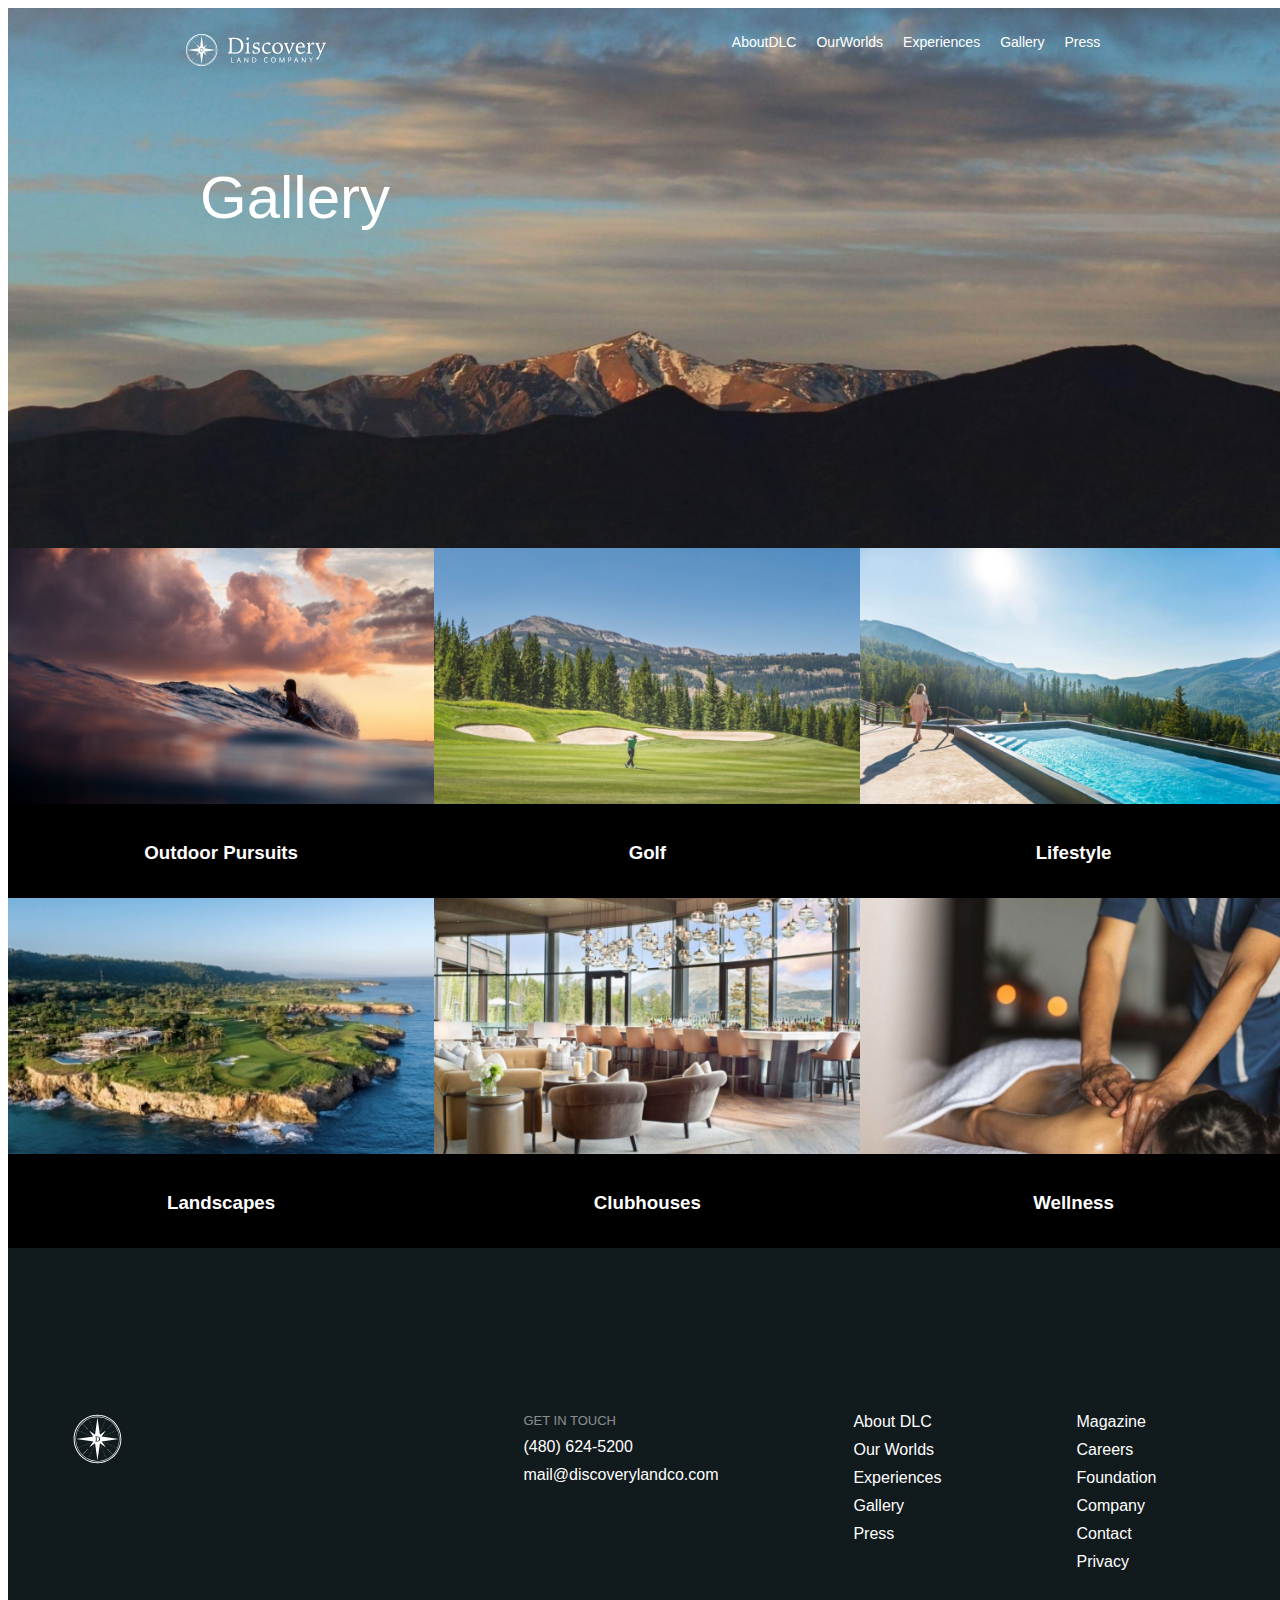
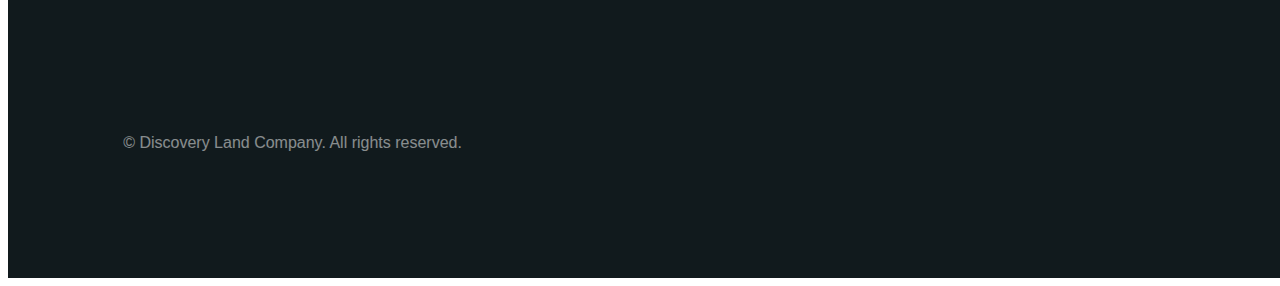
<file: Page/Gallery.html>
<!DOCTYPE html>
<html lang="en">

<head>
    <meta charset="UTF-8">
    <meta http-equiv="X-UA-Compatible" content="IE=edge">
    <meta name="viewport" content="width=, initial-scale=1.0">
    <link rel="icon" href="../Assets/favicon-16x16.png">
    <link rel="styleSheet" href="/CSS/Gallery.css">
    <title>Discovery Land Company | Gallery</title>
</head>

<body>

    <div class="section">
        <div class="nav-bar" id="navbar">   
            <div class="logo" id="logo">
                <img src="../Assets/logo.svg" alt="logo">
            </div>
            <nav class="nav-class">
                <ul class="nav-items" id="header">
                    <li class="nav-link"><a href="#">AboutDLC</a></li>
                    <li class="nav-link"><a href="../Pages/OurWorlds.html">OurWorlds</a></li>
                    <li class="nav-link"><a href="../Pages/Experiences.html">Experiences</a></li>
                    <li class="nav-link"><a href="../Pages/Gallery.html">Gallery</a></li>
                    <li class="nav-link"><a href="#">Press</a></li>
                </ul>
            </nav>
            <!-- <div id="mySidenav" class="sidenav">
                <a href="#">Magazine</a>
                <a href="">Company</a>
                <a href="">Foundation</a>
                <a href="#">Careers</a>
                <a href="#">Contact</a>
            </div>
           -->
        </div>
        <div class="Gallery">Gallery</div>
    </div>

    <div class="section2">
        <div class="image-class">
            <div class="cards">
                <div class="exp-box">
                    <div><img class="image" src="../Assets/Gallery/2.Outdoor.jpg" alt=""></div>
                    <div class="title-button">
                        <h3 class="title">Outdoor Pursuits</h3>
                    </div>
                </div>
                <div class="exp-box">
                    <div><img class="image" src="../Assets/Gallery/3.golf.jpg" alt=""></div>
                    <div class="title-button">
                        <h3 class="title">Golf </h3>
                    </div>
                </div>
                <div class="exp-box">
                    <div><img class="image" src="../Assets/Gallery/4.lifestyle.jpeg" alt="">
                    </div>
                    <div class="title-button">
                        <h3 class="title">Lifestyle </h3>
                    </div>

                </div>
            </div>
            <div class="cards">
                <div class="exp-box">
                    <div><img class="image" src="../Assets/Gallery/5.Landscape.jpg" alt=""></div>
                    <div class="title-button">
                        <h3 class="title">Landscapes </h3>
                    </div>
                </div>
                <div class="exp-box">
                    <div><img class="image" src="../Assets/Gallery/6.clubhouses.jpg" alt=""></div>
                    <div class="title-button">
                        <h3 class="title">Clubhouses</h3>
                    </div>
                </div>
                <div class="exp-box">
                    <div><img class="image" src="../Assets/Gallery/7.Wellness.jpg" alt="">
                    </div>
                    <div class="title-button">
                        <h3 class="title">Wellness</h3>
                    </div>

                </div>
            </div>
        </div>
    </div>

    <!-- footer -->
<div class="footer-container">
    <div class="footer-item-logo">
        <div class="footer-items" id="footer-logo">
            <img src="../Assets/FooterIcon.svg " alt="">
        </div>

        <div class="footer-items" id="footer-links">
            <div class="links" id="column1">
                <div class="contact-info" style="opacity: 0.5; font-size: small;">GET IN TOUCH</div>
                <div class="contact-info">(480) 624-5200</div>
                <div class="contact-info">mail@discoverylandco.com</div>
            </div>
            <div class="links">
                <div class="link">About DLC</div>
                <div class="link">Our Worlds</div>
                <div class="link">Experiences</div>
                <div class="link">Gallery</div>
                <div class="link">Press</div>
            </div>
            <div class="links">
                <div class="page">Magazine</div>
                <div class="page">Careers</div>
                <div class="page">Foundation</div>
                <div class="page">Company</div>
                <div class="page">Contact</div>
                <div class="page">Privacy</div>
            </div>
        </div>
    </div>
    <div class="copyright">&copy; Discovery Land Company. All rights reserved.</div>
</div>
</body>

</html>
</file>
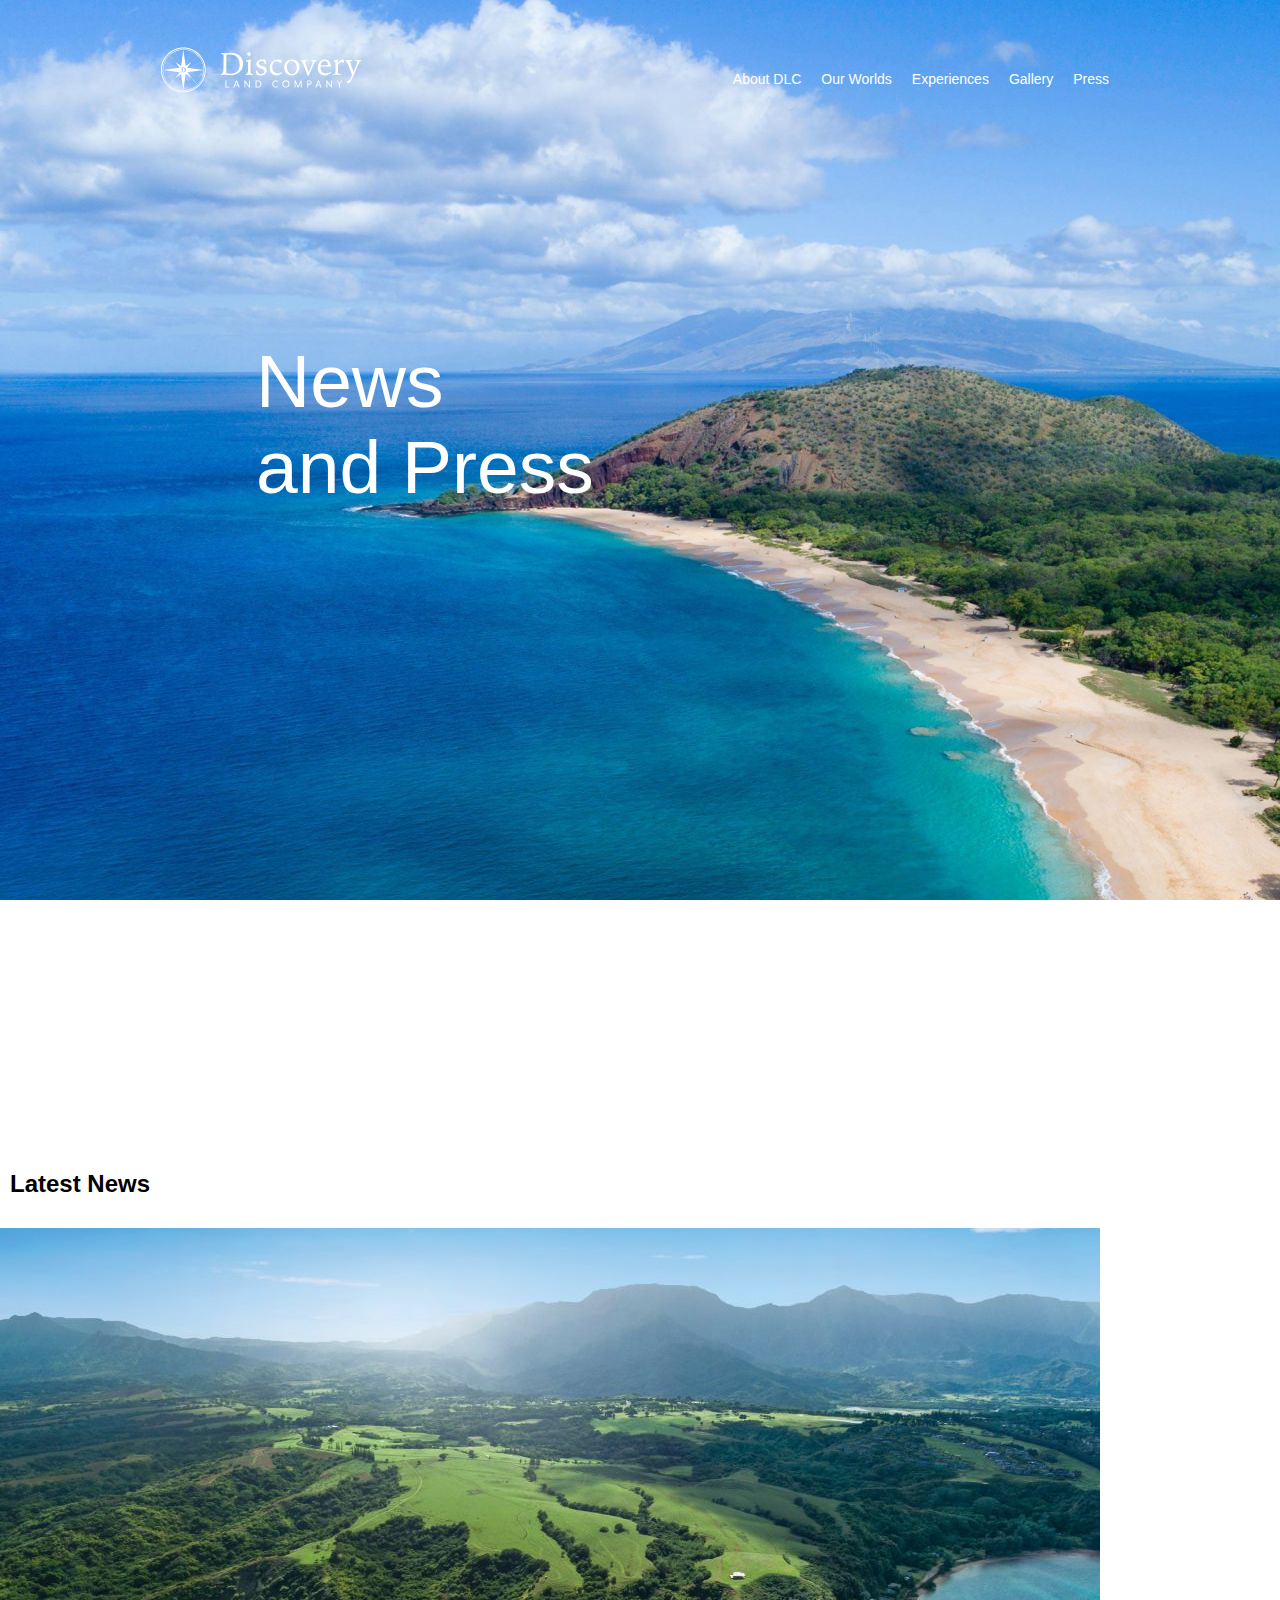
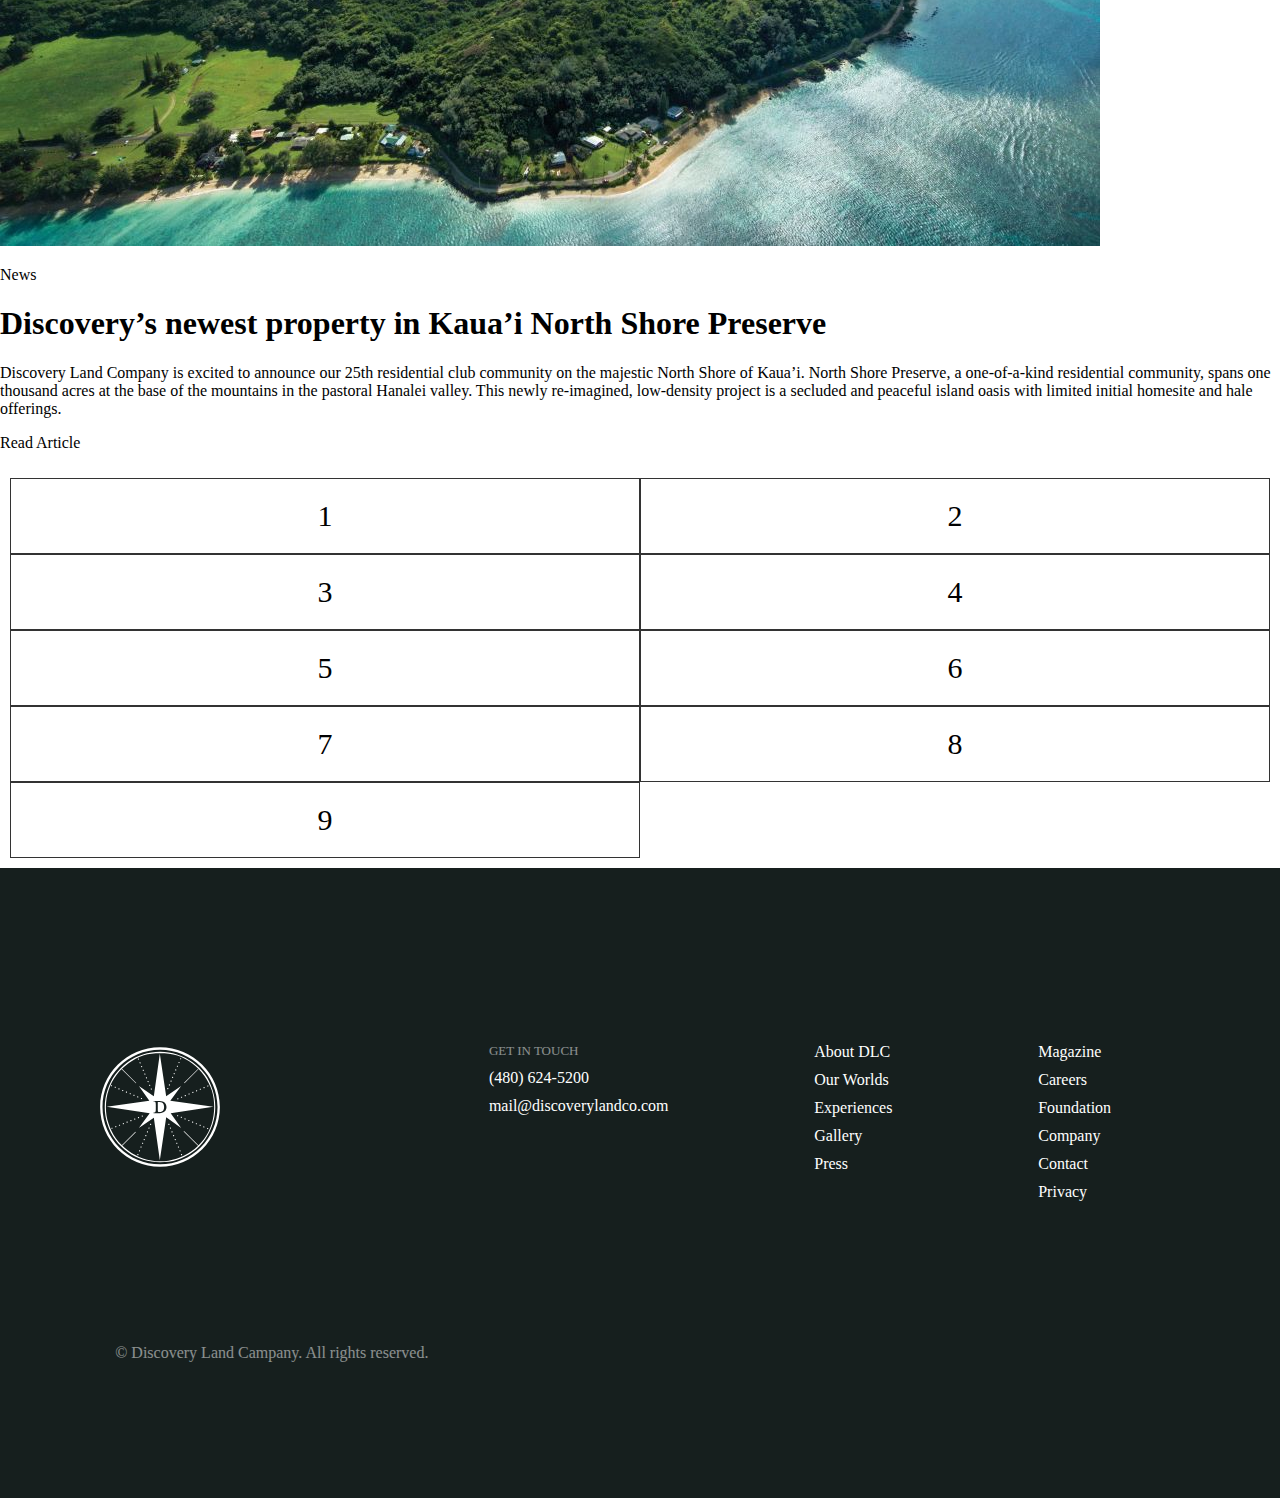
<file: Page/press.html>
<!DOCTYPE html>
<html lang="en">
<head>
    <meta charset="UTF-8">
    <meta http-equiv="X-UA-Compatible" content="IE=edge">
    <meta name="viewport" content="width=device-width, initial-scale=1.0">
    <title>Press | DiscoveryLand</title>
    <link rel="stylesheet" href="/CSS/Press.css">
    <link rel="icon" href="../Assets/favicon-16x16.png" >

</head>
<body>
        <div class="section1">
            <div class = "background-image">
                <img src="/Assets/press/pressimg1.jpg" alt="image" >
            </div>
            <div class="nav-bar">
                <div class="headerlogo"  >
                    <img src="/Assets/logo.svg" alt="logo" width="200" height="50" > 
                </div>
    
                <nav class="nav-class">
                    <ul class="nav-items" id="header">
                        <li class="nav-link"><a href="#">About DLC</a></li>
                        
                        <li class="nav-link"><a href="/Page/ourWorld.html">Our Worlds</a></li>
    
                        <li class="nav-link"><a href="#">Experiences</a></li>
                      
                        <li class="nav-link"><a href="/Page/Gallery.html">Gallery</a></li>
    
                        <li class="nav-link"><a href="./press.html">Press</a></li>
                    
                    </ul>
              
                </nav>
          </div>
        
                 <div class="text">
                      <h>News <br>and Press</h>
        </div>

        <div class = T1 >   
            <h2>Latest News</h2>
        </div>

        <div>
            <img src="/Assets/press/pressimg2.jpg" alt="image">
        </div>
        <div>
            <p class="news">News</p>
            <h1>Discovery’s newest property in Kaua’i North Shore Preserve</h1>
       <div>
           <p>
            Discovery Land Company is excited to announce our 25th residential club community on the majestic North Shore of Kaua’i. North Shore Preserve, a one-of-a-kind residential community, spans one thousand acres at the base of the mountains in the pastoral Hanalei valley. This newly re-imagined, low-density project is a secluded and peaceful island oasis with limited initial homesite and hale offerings.
           </p>
       </div>
       <p>Read Article</p>
        </div>

        <div class="grid-container">
            <div class="grid-item">1</div>
            <div class="grid-item">2</div>
            <div class="grid-item">3</div>  
            <div class="grid-item">4</div>
            <div class="grid-item">5</div>
            <div class="grid-item">6</div>  
            <div class="grid-item">7</div>
            <div class="grid-item">8</div>
            <div class="grid-item">9</div>  
          </div>
      
    <div class="footer-container">
        <div class="footer-item-logo">
            <div class="footer-items" id="footer-logo">
                <img src="../Assets/FooterIcon.svg " alt="">
            </div>
    
            <div class="footer-items" id="footer-links">
                <div class="links" id="column1">
                    <div class="contact-info" style="opacity: 0.5; font-size: small;">GET IN TOUCH</div>
                    <div class="contact-info">(480) 624-5200</div>
                    <div class="contact-info">mail@discoverylandco.com</div>
                </div>
                <div class="links">
                    <div class="link">About DLC</div>
                    <div class="link">Our Worlds</div>
                    <div class="link">Experiences</div>
                    <div class="link">Gallery</div>
                    <div class="link">Press</div>
                </div>
                <div class="links">
                    <div class="page">Magazine</div>
                    <div class="page">Careers</div>
                    <div class="page">Foundation</div>
                    <div class="page">Company</div>
                    <div class="page">Contact</div>
                    <div class="page">Privacy</div>
                </div>
            </div>
        </div>
        <div class="copyright">&copy; Discovery Land Campany. All rights reserved.</div>
    </div>
    
</body>
</html>
</file>
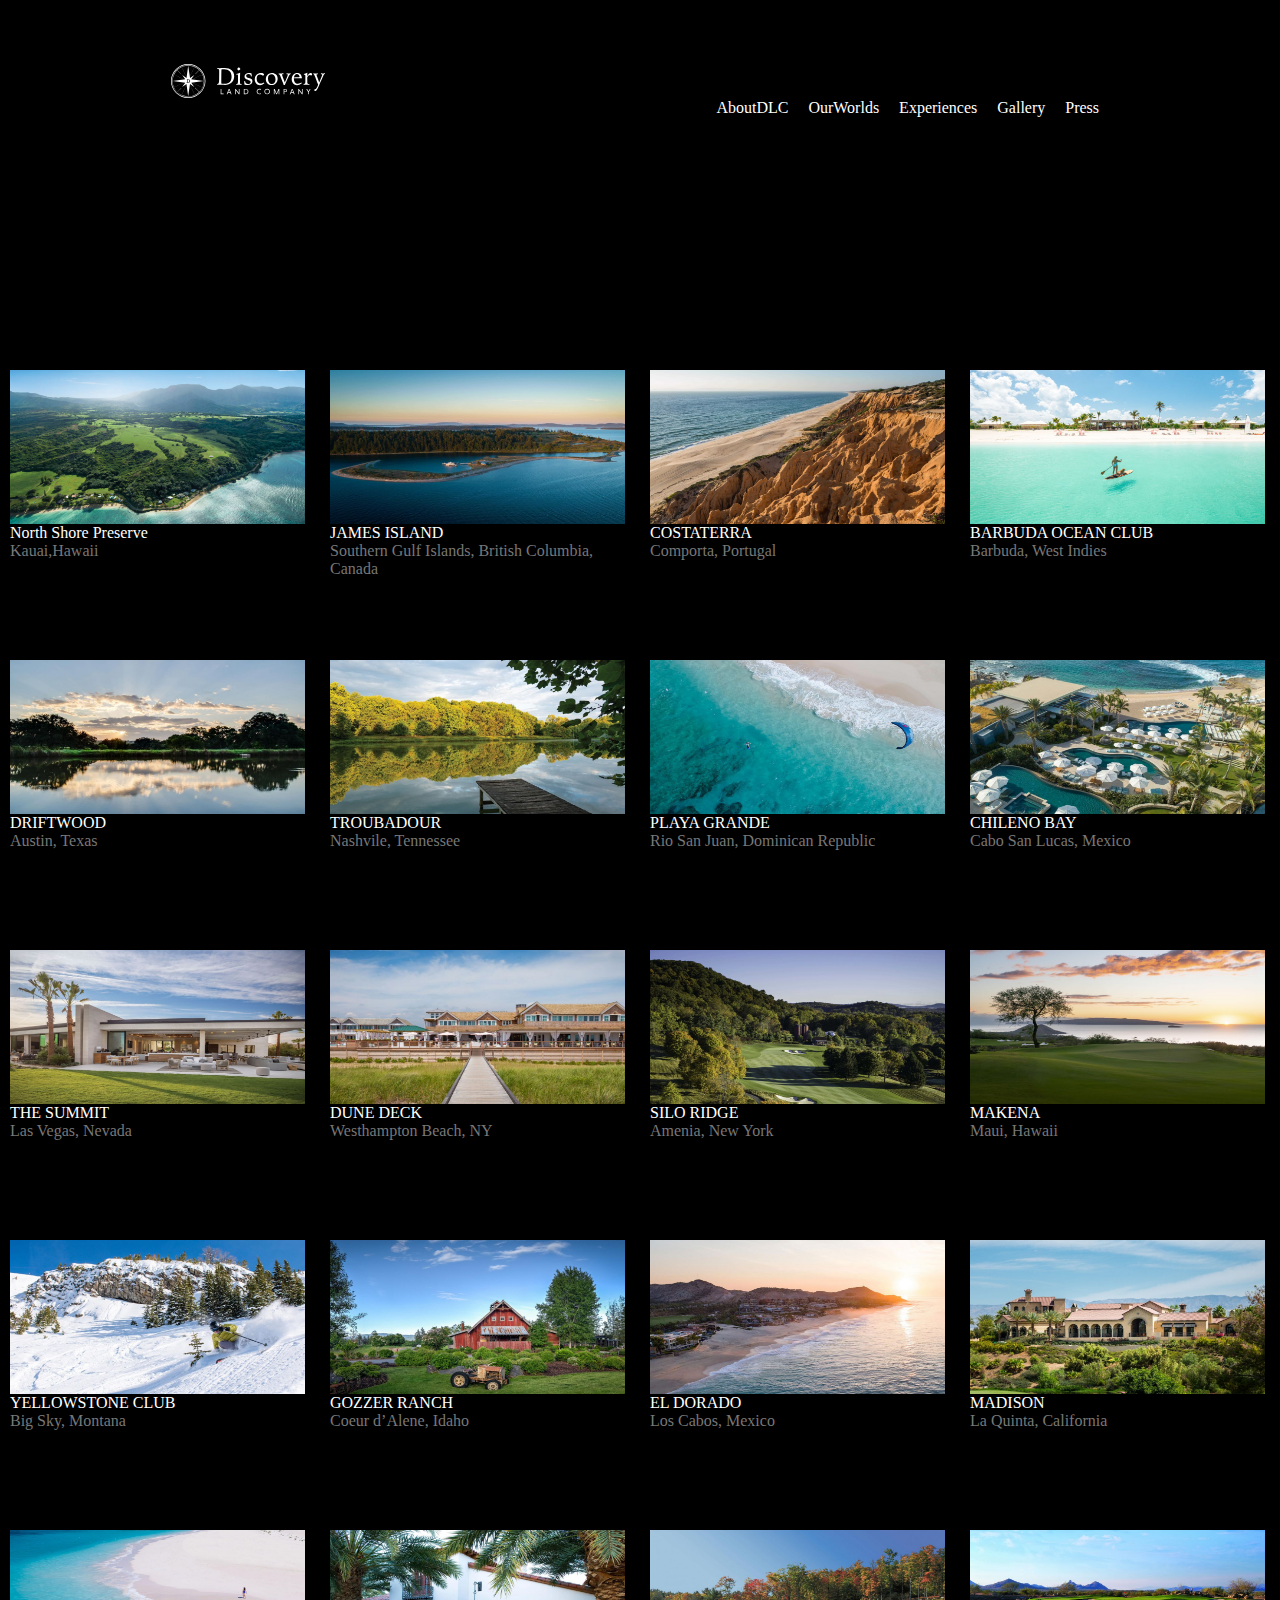
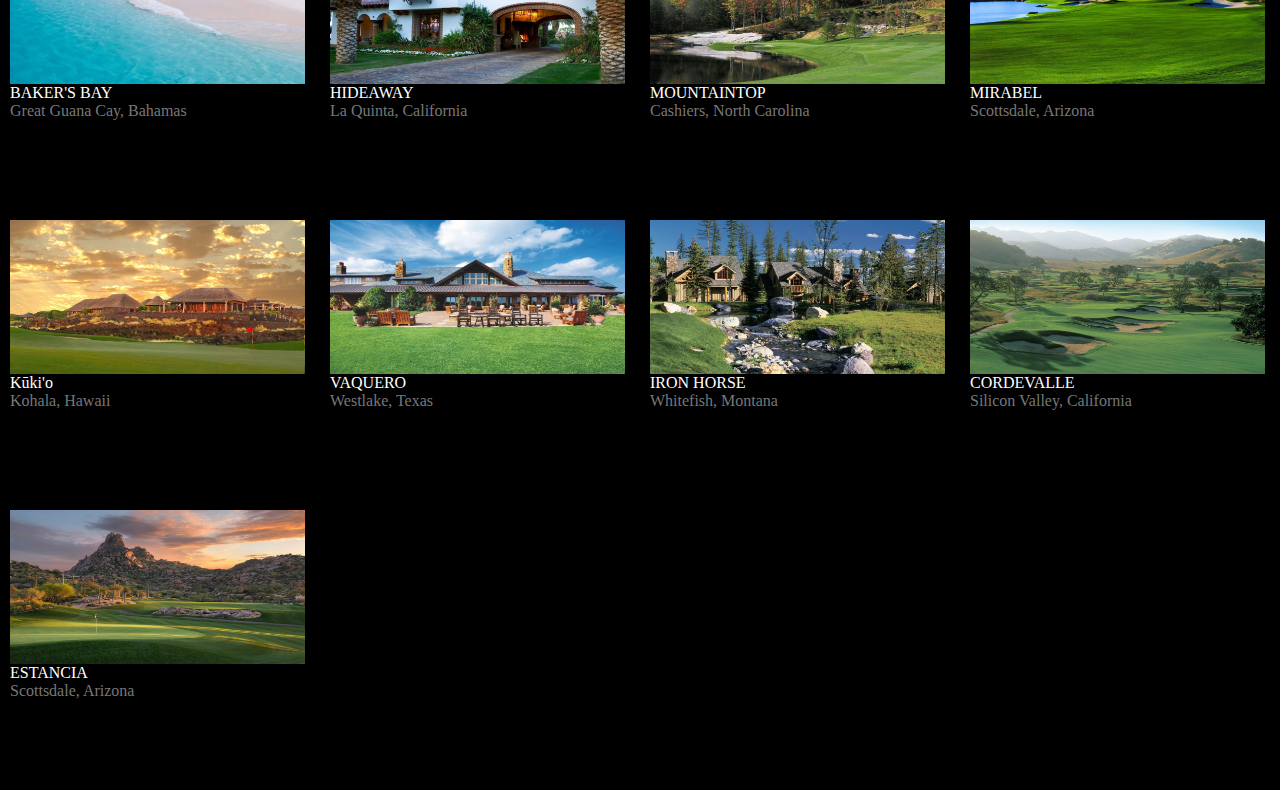
<file: Pages/OurWorlds.html>
<!DOCTYPE html>
<html lang="en">
<head>
    <meta charset="UTF-8">
    <meta http-equiv="X-UA-Compatible" content="IE=edge">
    <meta name="viewport" content="width=device-width, initial-scale=1.0">
    <title>Our Worlds | Discovery Land Company</title>
    <link rel="icon" href="../Assets/favicon-16x16.png">
    <link rel="stylesheet" href="/CSS/OurWorld.css">
</head> 
<body>
    
    <header class="section">
        <div class="nav-bar">
            <div class="logo">
                <img src="../Assets/logo.svg" alt="">
            </div>
            <nav class="nav-class">
                <ul class="nav-items" id="header">
                    <li class="nav-link"><a href="#">AboutDLC</a></li>
                    <li class="nav-link"><a href="#">OurWorlds</a></li>
                    <li class="nav-link"><a href="#">Experiences</a></li>
                    <li class="nav-link"><a href="#">Gallery</a></li>
                    <li class="nav-link"><a href="#">Press</a></li>
                </ul>
            </nav>

    </header>

    <div class="section-container">
        <div class="card">
            <img class="card-img" src="../Assets/Our World/1.NORTH_SHORE.jpg" alt="NORTH_SHORE">
            <div class="card-info">
                <div class="card-heading">North Shore Preserve</div>
                <div class="card-desc">Kauai,Hawaii</div>
            </div>
        </div>
        <div class="card">
            <img class="card-img" src="../Assets/Our World/2.JAMES-ISLAND.jpg" alt="JAMES-ISLAND">
            <div class="card-info">
                <div class="card-heading">JAMES ISLAND</div>
                <div class="card-desc">Southern Gulf Islands, British Columbia, Canada</div>
            </div>
        </div>
        <div class="card">
            <img class="card-img" src="../Assets/Our World/3.COSTATERRA.jpg" alt="COSTATERRA">
            <div class="card-info">
                <div class="card-heading">COSTATERRA</div>
                <div class="card-desc">Comporta, Portugal</div>
            </div>
        </div>
        <div class="card">
            <img class="card-img" src="../Assets/Our World/4.Barbuda.jpg" alt="Barbuda">
            <div class="card-info">
                <div class="card-heading">BARBUDA OCEAN CLUB</div>
                <div class="card-desc">Barbuda, West Indies</div>
            </div>
        </div>
        <div class="card">
            <img class="card-img" src="../Assets/Our World/5.Driftwood.jpg" alt="Driftwood">
            <div class="card-info">
                <div class="card-heading">DRIFTWOOD</div>
                <div class="card-desc">Austin, Texas</div>
            </div>
        </div>
        <div class="card">
            <img class="card-img" src="../Assets/Our World/6.Troubadour_carousel.jpg" alt="Troubadour_carousel">
            <div class="card-info">
                <div class="card-heading">TROUBADOUR</div>
                <div class="card-desc">Nashvile, Tennessee</div>
            </div>
        </div>
        <div class="card">
            <img class="card-img" src="../Assets/Our World/7.playacarousel.jpg" alt="playa">
            <div class="card-info">
                <div class="card-heading">PLAYA GRANDE</div>
                <div class="card-desc">Rio San Juan, Dominican Republic</div>
            </div>
        </div>
        <div class="card">
            <img class="card-img" src="../Assets/Our World/8.chileno_landscape.jpg" alt="chileno_landscape">
            <div class="card-info">
                <div class="card-heading">CHILENO BAY</div>
                <div class="card-desc">Cabo San Lucas, Mexico</div>
            </div>
        </div>
        <div class="card">
            <img class="card-img" src="../Assets/Our World/9.Summit.jpg" alt="Summit">
            <div class="card-info">
                <div class="card-heading">THE SUMMIT</div>
                <div class="card-desc">Las Vegas, Nevada</div>
            </div>
        </div>
        <div class="card">
            <img class="card-img" src="../Assets/Our World/10.dunedeck-carousel.jpg" alt="dunedeck">
            <div class="card-info">
                <div class="card-heading">DUNE DECK</div>
                <div class="card-desc">Westhampton Beach, NY</div>
            </div>
        </div>
        <div class="card">
            <img class="card-img" src="../Assets/Our World/11.Silo_Andy-Carlson_golf.jpg" alt="Silo_Andy">
            <div class="card-info">
                <div class="card-heading">SILO RIDGE</div>
                <div class="card-desc">Amenia, New York</div>
            </div>
        </div>
        <div class="card">
            <img class="card-img" src="../Assets/Our World/12.Makena.jpg" alt="Makena">
            <div class="card-info">
                <div class="card-heading">MAKENA</div>
                <div class="card-desc">Maui, Hawaii</div>
            </div>
        </div>
        <div class="card">
            <img class="card-img" src="../Assets/Our World/13.Yellowstone.jpg" alt="Yellowstone">
            <div class="card-info">
                <div class="card-heading">YELLOWSTONE CLUB</div>
                <div class="card-desc">Big Sky, Montana</div>
            </div>
        </div>
        <div class="card">
            <img class="card-img" src="../Assets/Our World/14.GOZZER_HERO.jpg" alt="GOZZER_HERO">
            <div class="card-info">
                <div class="card-heading">GOZZER RANCH</div>
                <div class="card-desc">Coeur d’Alene, Idaho</div>
            </div>
        </div>
        <div class="card">
            <img class="card-img" src="../Assets/Our World/15.eld3-carousel.jpg" alt="">
            <div class="card-info">
                <div class="card-heading">EL DORADO</div>
                <div class="card-desc">Los Cabos, Mexico</div>
            </div>
        </div>
        <div class="card">
            <img class="card-img" src="../Assets/Our World/16.Maddison-carousel.jpg" alt="Maddison">
            <div class="card-info">
                <div class="card-heading">MADISON</div>
                <div class="card-desc">La Quinta, California</div>
            </div>
        </div>
        <div class="card">
            <img class="card-img" src="../Assets/Our World/17.Bakers-hero.jpg" alt="Bakers">
            <div class="card-info">
                <div class="card-heading">BAKER'S BAY</div>
                <div class="card-desc">Great Guana Cay, Bahamas</div>
            </div>
        </div>
        <div class="card">
            <img class="card-img" src="../Assets/Our World/18.hidwaway-carousel.jpg" alt="hidwaway">
            <div class="card-info">
                <div class="card-heading">HIDEAWAY</div>
                <div class="card-desc">La Quinta, California</div>
            </div>
        </div>
        <div class="card">
            <img class="card-img" src="../Assets/Our World/19.mountaintop.jpg" alt="mountaintop">
            <div class="card-info">
                <div class="card-heading">MOUNTAINTOP</div>
                <div class="card-desc">Cashiers, North Carolina</div>
            </div>
        </div>
        <div class="card">
            <img class="card-img" src="../Assets/Our World/20.Mirabel-carousel.jpeg" alt="Mirabel">
            <div class="card-info">
                <div class="card-heading">MIRABEL</div>
                <div class="card-desc">Scottsdale, Arizona</div>
            </div>
        </div>
        <div class="card">
            <img class="card-img" src="../Assets/Our World/21.Kukio-OurWorlds.jpg" alt="">
            <div class="card-info">
                <div class="card-heading">Kūki'o</div>
                <div class="card-desc">Kohala, Hawaii</div>
            </div>
        </div>
        <div class="card">
            <img class="card-img" src="../Assets/Our World/22.vaquero-carousel.jpg" alt="vaquero">
            <div class="card-info">
                <div class="card-heading">VAQUERO</div>
                <div class="card-desc">Westlake, Texas</div>
            </div>
        </div>
        <div class="card">
            <img class="card-img" src="../Assets/Our World/23.ironhouse-carousel.jpg" alt="ironhouse">
            <div class="card-info">
                <div class="card-heading">IRON HORSE</div>
                <div class="card-desc">Whitefish, Montana</div>
            </div>
        </div>
        <div class="card">
            <img class="card-img" src="../Assets/Our World/24.cordevalle2-carousel.jpg" alt="cordevalle">
            <div class="card-info">
                <div class="card-heading">CORDEVALLE</div>
                <div class="card-desc">Silicon Valley, California</div>
            </div>
        </div>
        <div class="card">
            <img class="card-img" src="../Assets/Our World/25.Estancia_sized.jpg" alt="Estancia">
            <div class="card-info">
                <div class="card-heading">ESTANCIA</div>
                <div class="card-desc">Scottsdale, Arizona</div>
            </div>
        </div>
    </div>


</body>
</html>
</file>
<file: CSS/Gallery.css>
* {
    box-sizing: border-box;
}
.section{
    width: 100vw;
    height: 60vh;
    overflow: hidden;
    background-position: center;
    background-size: cover;
    background-image: url("../Assets/Gallery/1.gallery.jpg");
}
.Gallery{

    color: white;
    width: 30%;
    height: 40%;
    font-size: 60px;
    font-family: 'Open Sans Condensed', sans-serif;
    margin-left: 15%;
    display: flex;
    align-items: center;
    
}
.logo{
    margin-top: 0.7cm;
    margin-bottom:15%;
    width: 11%;
    height: 11%;
}
a{
    text-decoration: none;
    color: white;
    font-size: 14px;
    font-family: 'Open Sans Condensed', sans-serif;
 }

.nav-bar{

    width: 100%;
    height: 15%;
    display: flex;
    flex-direction: row;
    justify-content: space-around;
    align-items: flex-start;
 
}
.nav-items { 
 
    margin-bottom: 30%;  
    display: flex;
    flex-direction: row; 
    justify-content: flex-start;
    width: 100%;  

}
.nav-link {
    color: white;
    display: flex;
    align-items: flex-end;
    margin: 10px;
    
}
::-webkit-scrollbar {
    width: 5px;
  }

/* Gallery page */
.section2{
    width: 100vw;
    background-color: black;

}
.image-class{
    display: flex;
    flex-direction: column;
}
.cards{
    display: flex;
    /* flex-direction:row; */
    width: 100%;
    height: 100%;
}
.exp-box{
    display: flex;
    flex-direction: column;
    height: 100%;
    width: 33.3%;
    overflow: hidden;
}
.image{
    width: 100%;
    max-height: 100%;
}
.title-button{
    display: flex;
    flex-direction: column;
    color: white;  
     position: relative;
    bottom:90%;
    width: 40%;
    margin-left: 30%;
    justify-content: center;
    align-items: center;
}
.title{
    font-family: 'Open Sans Condensed', sans-serif;
    margin-top: 20%;
    margin-bottom: 20%;
}
body {
    font-family: 'Open Sans Condensed', sans-serif;
  }
  
  .sidenav {
      position: fixed;
    overflow: hidden;
    height: 100%;
    width: 0;
    position: fixed;
    z-index: 8;
    top: 0;
    left: 0;
    background-color: #111;
    overflow-x: hidden;
    transition: 0.5s;
    padding-top: 60px;
    display: flex;
    flex-direction: column;
    align-items: center;
    justify-content: center;
  }
  
  .sidenav a {
    padding: 8px 8px 8px 32px;
    text-decoration: none;
    font-size: 50px;
    color: #818181;
    display: block;
    transition: 0.3s;
    color: #f1f1f1;
  }
  
  .sidenav a:hover {
    color: #f1f1f1;
  }
  
  .sidenav .closebtn {
    position: absolute;
    top: 0;
    right: 25px;
    font-size: 36px;
    margin-left: 50px;
  }

  .footer-container {
    background-color: #111a1d;
    display: flex;
    flex-direction: column;
    color: white;
    width: 100vw;
    height: 70vh;
    justify-content: space-around;
}

.footer-item-logo {
    display: flex;
    justify-content: space-around;
    padding-top: 8%;
}

.footer-items {
    display: flex;
}

#footer-logo {
    height: 20%;
    width: 20%;
}

#footer-links {
    display: flex;
    justify-content: space-around;
    width: 60%;
}

.links {
    margin-bottom: 50px;
}

.contact-info, .link, .page {
    margin-bottom: 10px;
}

.copyright {
    opacity: 0.5;
    width: 50%;
    position: relative;
    left: 9%;
    bottom: 10%;
}
  
  
@media screen and (max-height: 450px) {
    .sidenav {padding-top: 15px;}
    .sidenav a {font-size: 18px;}
  }
@media only screen and (max-device-width: 450px) {
    .nav-items{
        display: block;
    }
    .cards{      
        flex-direction: column;
        width: 100%;
    }
    .exp-box{
        width: 100%;
    }
}
@media only screen and (max-device-width: 700px) and (min-device-width:450px) {
    .section2{
        width: 100vw;
        background-color: black;
    
    }
    .image-class{
        display: flex;
        flex-direction: column;
    }
    .cards{
        display: flex;
        flex-direction:row;
        width: 100%;
        height: 100%;
    }
    .exp-box{
        display: flex;
        flex-direction: column;
        height: 100%;
        width: 50%;
        overflow: hidden;
    }
    .image{
        width: 100%;
        max-height: 100%;
    }
}
</file>
<file: CSS/Press.css>
/* dvdvsdvs */

body,html {
    height: 100vh;
    margin: 0;
}

.section1{
    height: 100vh;
    width: 100vw;
}

.background-image{
    width: 100%;
    height: 100%;
    overflow: hidden;
    box-sizing: border-box;     
    z-index: -1;
    background-position: center;
    background-size: cover;
    object-fit: cover;
    bottom:40%;
}

.header-logo{     
    width: 13%;
    height: 13%;
    display: flex;
    flex-wrap: wrap;
}
a{
    text-decoration: none;
    color: white;
    font-size: 14px;
    font-family: 'Open Sans Condensed', sans-serif;
 }

.nav-bar{
    position: relative;
    bottom:95%;
    display: flex;
    justify-content: space-around;
    flex-wrap: wrap;
}
.nav-items {    
    display: flex;
    flex-direction: row;   
    flex-wrap: wrap;
}
.nav-link {
    color: white;
    display: flex;
    align-items: flex-end;
    margin: 10px;   
    flex-wrap: wrap;

}
.text {
    width: 70%;
    margin-left: 20%;

    color: white;
    font-size: 75px;
    position: relative;
    bottom: 70%;
    font-family: 'Open Sans Condensed', sans-serif;
}

.T1{
    font-family: 'Open Sans Condensed', sans-serif;
  padding: 10px;
}

.grid-container {
    display: grid;
    grid-template-columns: auto auto;
    background-color: #ffffff;
    padding: 10px;
  }
  .grid-item {
    background-color: rgba(255, 255, 255, 0.8);
    border: 1px solid rgba(0, 0, 0, 0.8);
    padding: 20px;
    font-size: 30px;
    text-align: center;
  }

.footer-container {
    background-color: #161F1E;
    display: flex;
    flex-direction: column;
    color: white;
    width: 100vw;
    height: 70vh;
    
    justify-content: space-around;
}

.footer-item-logo {
    display: flex;
    justify-content: space-around;
    padding-top: 8%;
 
    /* border: 1px red solid; */
}

.footer-items {
    display: flex;
    flex-wrap: wrap;
}

#footer-logo {
    height: 10%;
    width: 10%;
}

#footer-links {
    display: flex;
    justify-content: space-around;
    /* border: 2px solid white; */
    width: 60%;
    flex-wrap: wrap;
}

.links {
    margin-bottom: 50px;
}

.contact-info, .link, .page {
    margin-bottom: 10px;
}

.copyright {
    opacity: 0.5;
    width: 50%;
    position: relative;
    left: 9%;
    bottom: 10%;
}
</file>
<file: CSS/OurWorld.css>
* {
    box-sizing: border-box;
}

.section {
    width: 100vw;
    height: 40vh;
    background-color: black;
}

.logo {
    margin-top: 5%;
    width: 12%;
    height: 12%;
}

a {
    text-decoration: none;
    color: white;
}

.nav-bar {
    width: 100vw;
    height: 30vh;
    display: flex;
    flex-direction: row;
    justify-content: space-around;
    align-items: flex-start;
    top: 5%;
}

.nav-items {
    margin-top: 20%;
    display: flex;
    flex-direction: row;
    justify-content: space-around;
    width: 100%;
}

.nav-link {
    color: white;
    display: flex;
    align-items: flex-end;
    margin: 10px;
}



body {
    margin: 0;
    padding: 0;
    color: white;
}

/* Css for complete cards section */

.section-container {
    background-color: black;
    width: 100vw;
    height: auto;
    display: flex;
    justify-content: space-between;
    flex-wrap: wrap;
}

.card {
    display: flex;
    width: 25%;
    flex-direction: column;
    height: 290px;
    padding: 10px;
}

.card-img {
    width: 295px;
    height: 154px;
}

.card-info {
    display: flex;
    flex-direction: column;
}

.card-desc {
    color: #777777;
}

/* Css for footer part */

.footer-container {
    background-color: #161F1E;
    display: flex;
    flex-direction: column;
    color: white;
    width: 100vw;
    height: 70vh;
    justify-content: space-around;
}

.footer-item-logo {
    display: flex;
    justify-content: space-around;
    padding-top: 8%;
}

.footer-items {
    display: flex;
}

#footer-logo {
    height: 20%;
    width: 20%;
}

#footer-links {
    display: flex;
    justify-content: space-around;
    width: 60%;
}

.links {
    margin-bottom: 50px;
}

.contact-info, .link, .page {
    margin-bottom: 10px;
}

.copyright {
    opacity: 0.5;
    width: 50%;
    position: relative;
    left: 9%;
    bottom: 10%;
}

 @media screen and (max-device-width:600px) {
    
    .cards{
        flex-direction: column;
        overflow: hidden;
    }
    .card-info{
        width: 100%;
    }  
 }
</file>
